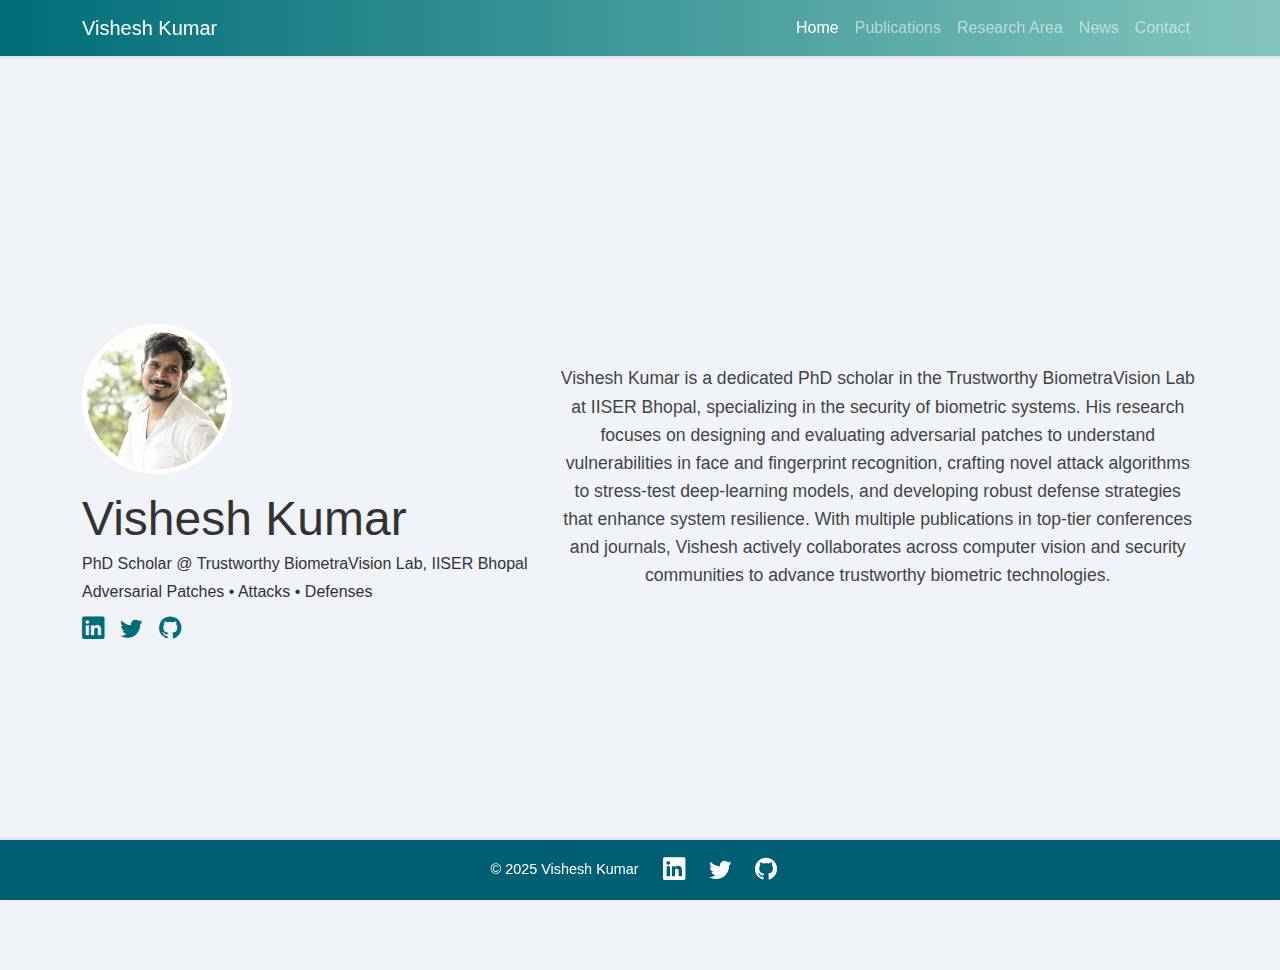
<file: index.html>
<!-- index.html -->
<!DOCTYPE html>
<html lang="en">
<head>
  <meta charset="UTF-8">
  <meta name="viewport" content="width=device-width, initial-scale=1">
  <title>Vishesh Kumar - Home</title>
  <!-- Bootstrap CSS -->
  <link href="https://cdn.jsdelivr.net/npm/bootstrap@5.3.0/dist/css/bootstrap.min.css" rel="stylesheet">
  <!-- Bootstrap Icons -->
  <link href="https://cdn.jsdelivr.net/npm/bootstrap-icons@1.10.5/font/bootstrap-icons.css" rel="stylesheet">
  <link rel="stylesheet" href="css/style.css">
</head>
<body>
  <!-- Navbar -->
  <nav class="navbar navbar-expand-lg navbar-dark custom-navbar fixed-top">
    <div class="container">
      <a class="navbar-brand" href="index.html">Vishesh Kumar</a>
      <button class="navbar-toggler" type="button" data-bs-toggle="collapse" data-bs-target="#navbarNav">
        <span class="navbar-toggler-icon"></span>
      </button>
      <div class="collapse navbar-collapse" id="navbarNav">
        <ul class="navbar-nav ms-auto">
          <li class="nav-item"><a class="nav-link active" href="index.html">Home</a></li>
          <li class="nav-item"><a class="nav-link" href="publications.html">Publications</a></li>
          <li class="nav-item"><a class="nav-link" href="research.html">Research Area</a></li>
          <li class="nav-item"><a class="nav-link" href="news.html">News</a></li>
          <li class="nav-item"><a class="nav-link" href="contact.html">Contact</a></li>
        </ul>
      </div>
    </div>
  </nav>

  <main>
    <!-- Hero Section: two-column layout -->
    <header class="hero">
      <div class="container d-flex flex-wrap align-items-center justify-content-between">
        <!-- Left: photo & title -->
        <div class="hero-left text-center text-md-start mb-4 mb-md-0">
          <img src="assets/images/profile.jpg" alt="Vishesh Kumar" class="profile-img mb-3">
          <h1 class="display-5 mb-1">Vishesh Kumar</h1>
          <p class="mb-1">PhD Scholar @ Trustworthy BiometraVision Lab, IISER Bhopal</p>
          <p class="mb-2">Adversarial Patches • Attacks • Defenses</p>
          <div class="social-icons">
            <a href="https://www.linkedin.com/in/vishesh-rajput-7a277119b/" target="_blank"><i class="bi bi-linkedin"></i></a>
            <a href="https://twitter.com/vishesh_kumar" target="_blank"><i class="bi bi-twitter"></i></a>
            <a href="https://github.com/vishesh-kumar" target="_blank"><i class="bi bi-github"></i></a>
          </div>
        </div>
        <!-- Right: introduction paragraph -->
        <div class="hero-right intro-text">
          <p>
            Vishesh Kumar is a dedicated PhD scholar in the Trustworthy BiometraVision Lab at IISER Bhopal, specializing in the security of biometric systems. His research focuses on designing and evaluating adversarial patches to understand vulnerabilities in face and fingerprint recognition, crafting novel attack algorithms to stress-test deep-learning models, and developing robust defense strategies that enhance system resilience. With multiple publications in top-tier conferences and journals, Vishesh actively collaborates across computer vision and security communities to advance trustworthy biometric technologies.
          </p>
        </div>
      </div>
    </header>
  </main>

  <!-- Footer -->
  <footer class="footer custom-footer text-white fixed-bottom">
    <div class="container d-flex justify-content-center align-items-center">
      <span>&copy; 2025 Vishesh Kumar</span>
      <div class="social-icons ms-3">
        <a href="https://www.linkedin.com/in/vishesh-rajput-7a277119b/" target="_blank"><i class="bi bi-linkedin"></i></a>
        <a href="https://twitter.com/vishesh_kumar" target="_blank"><i class="bi bi-twitter"></i></a>
        <a href="https://github.com/vishesh-kumar" target="_blank"><i class="bi bi-github"></i></a>
      </div>
    </div>
  </footer>

  <!-- Bootstrap JS -->
  <script src="https://cdn.jsdelivr.net/npm/bootstrap@5.3.0/dist/js/bootstrap.bundle.min.js"></script>
  <script src="js/script.js"></script>
</body>
</html>
</file>
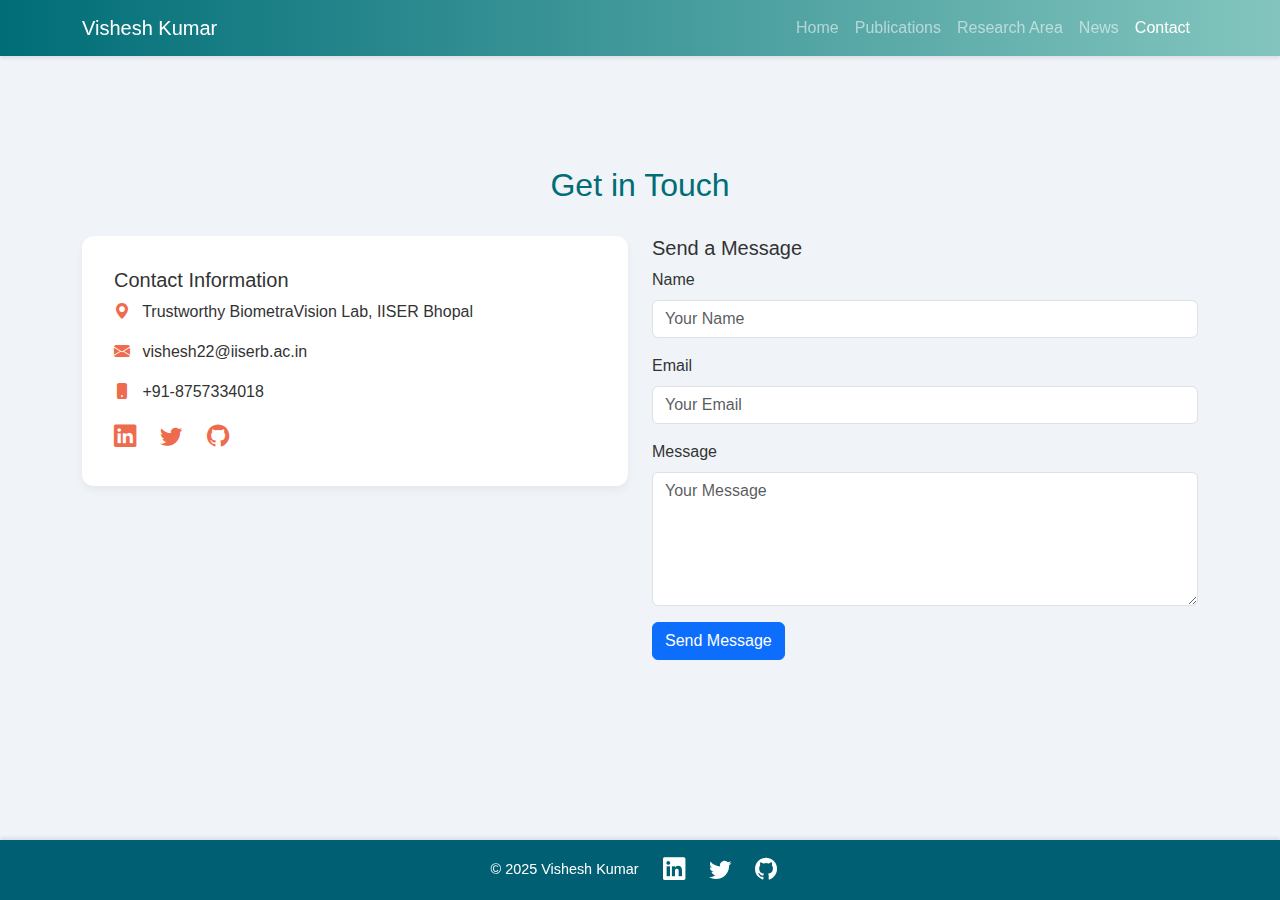
<file: contact.html>
<!-- contact.html -->
<!DOCTYPE html>
<html lang="en">
<head>
  <meta charset="UTF-8">
  <meta name="viewport" content="width=device-width, initial-scale=1">
  <title>Contact</title>
  <link href="https://cdn.jsdelivr.net/npm/bootstrap@5.3.0/dist/css/bootstrap.min.css" rel="stylesheet">
  <link href="https://cdn.jsdelivr.net/npm/bootstrap-icons@1.10.5/font/bootstrap-icons.css" rel="stylesheet">
  <link rel="stylesheet" href="css/style.css">
</head>
<body>
  <nav class="navbar navbar-expand-lg navbar-dark custom-navbar fixed-top">
    <div class="container">
      <a class="navbar-brand" href="index.html">Vishesh Kumar</a>
      <button class="navbar-toggler" type="button" data-bs-toggle="collapse" data-bs-target="#navbarNav">
        <span class="navbar-toggler-icon"></span>
      </button>
      <div class="collapse navbar-collapse" id="navbarNav">
        <ul class="navbar-nav ms-auto">
          <li class="nav-item"><a class="nav-link" href="index.html">Home</a></li>
          <li class="nav-item"><a class="nav-link" href="publications.html">Publications</a></li>
          <li class="nav-item"><a class="nav-link" href="research.html">Research Area</a></li>
          <li class="nav-item"><a class="nav-link" href="news.html">News</a></li>
          <li class="nav-item"><a class="nav-link active" href="contact.html">Contact</a></li>
        </ul>
      </div>
    </div>
  </nav>

  <main class="pt-5 mt-5">
    <section id="contact">
      <div class="container">
        <h2>Get in Touch</h2>
        <div class="row mt-4">
          <div class="col-md-6 mb-4">
            <div class="contact-info">
              <h5>Contact Information</h5>
              <p><i class="bi bi-geo-alt-fill"></i> Trustworthy BiometraVision Lab, IISER Bhopal</p>
              <p><i class="bi bi-envelope-fill"></i> vishesh22@iiserb.ac.in</p>
              <p><i class="bi bi-phone-fill"></i> +91-8757334018</p>
              <div class="social-icons mt-3">
                <a href="https://www.linkedin.com/in/vishesh-rajput-7a277119b/" target="_blank"><i class="bi bi-linkedin"></i></a>
                <a href="https://twitter.com/vishesh_kumar" target="_blank"><i class="bi bi-twitter"></i></a>
                <a href="https://github.com/vishesh-kumar" target="_blank"><i class="bi bi-github"></i></a>
              </div>
            </div>
          </div>
          <div class="col-md-6 mb-4">
            <h5>Send a Message</h5>
            <form>
              <div class="mb-3">
                <label for="name" class="form-label">Name</label>
                <input type="text" class="form-control" id="name" placeholder="Your Name">
              </div>
              <div class="mb-3">
                <label for="email" class="form-label">Email</label>
                <input type="email" class="form-control" id="email" placeholder="Your Email">
              </div>
              <div class="mb-3">
                <label for="message" class="form-label">Message</label>
                <textarea class="form-control" id="message" rows="5" placeholder="Your Message"></textarea>
              </div>
              <button type="submit" class="btn btn-primary">Send Message</button>
            </form>
          </div>
        </div>
      </div>
    </section>
  </main>

  <!-- Footer -->
  <footer class="footer custom-footer text-white fixed-bottom">
    <div class="container d-flex justify-content-center align-items-center">
      <span>&copy; 2025 Vishesh Kumar</span>
      <div class="social-icons ms-3">
        <a href="https://www.linkedin.com/in/vishesh-rajput-7a277119b/" target="_blank"><i class="bi bi-linkedin"></i></a>
        <a href="https://twitter.com/vishesh_kumar" target="_blank"><i class="bi bi-twitter"></i></a>
        <a href="https://github.com/vishesh-kumar" target="_blank"><i class="bi bi-github"></i></a>
      </div>
    </div>
  </footer>

  <script src="https://cdn.jsdelivr.net/npm/bootstrap@5.3.0/dist/js/bootstrap.bundle.min.js"></script>
  <script src="js/script.js"></script>
</body>
</html>
</file>
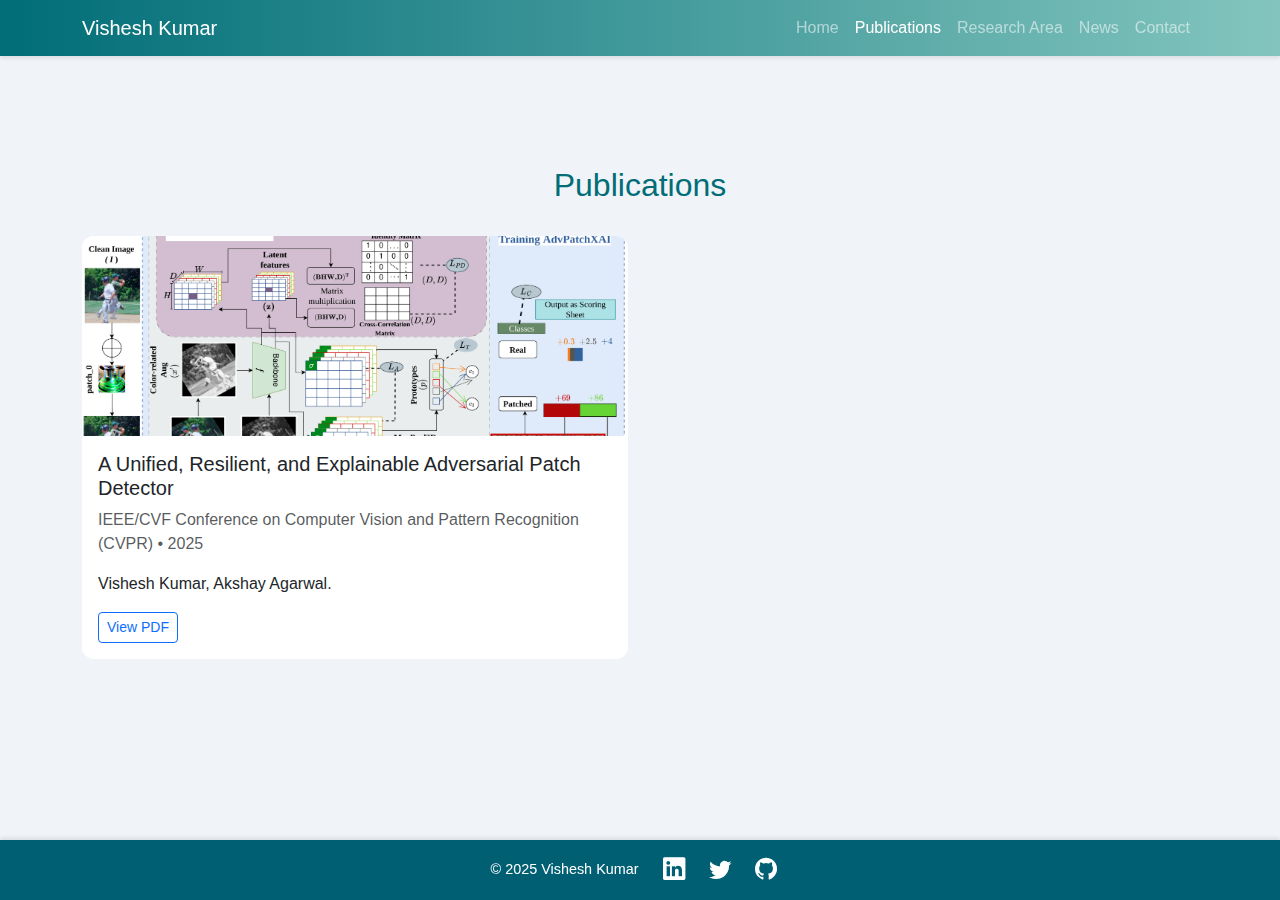
<file: publications.html>
<!-- publications.html -->
<!DOCTYPE html>
<html lang="en">
<head>
  <meta charset="UTF-8">
  <meta name="viewport" content="width=device-width, initial-scale=1">
  <title>Publications</title>
  <link href="https://cdn.jsdelivr.net/npm/bootstrap@5.3.0/dist/css/bootstrap.min.css" rel="stylesheet">
  <link href="https://cdn.jsdelivr.net/npm/bootstrap-icons@1.10.5/font/bootstrap-icons.css" rel="stylesheet">
  <link rel="stylesheet" href="css/style.css">
</head>
<body>
  <nav class="navbar navbar-expand-lg navbar-dark custom-navbar fixed-top">
    <div class="container">
      <a class="navbar-brand" href="index.html">Vishesh Kumar</a>
      <button class="navbar-toggler" type="button" data-bs-toggle="collapse" data-bs-target="#navbarNav">
        <span class="navbar-toggler-icon"></span>
      </button>
      <div class="collapse navbar-collapse" id="navbarNav">
        <ul class="navbar-nav ms-auto">
          <li class="nav-item"><a class="nav-link" href="index.html">Home</a></li>
          <li class="nav-item"><a class="nav-link active" href="publications.html">Publications</a></li>
          <li class="nav-item"><a class="nav-link" href="research.html">Research Area</a></li>
          <li class="nav-item"><a class="nav-link" href="news.html">News</a></li>
          <li class="nav-item"><a class="nav-link" href="contact.html">Contact</a></li>
        </ul>
      </div>
    </div>
  </nav>

  <main class="pt-5 mt-5">
    <section>
      <div class="container">
        <h2>Publications</h2>
        <div class="row">
          <div class="col-md-6 mb-4">
            <div class="card">
              <img src="assets/images/cvpr.png" class="card-img-top" alt="Adversarial Patch Robustness">
              <div class="card-body">
                <h5 class="card-title">A Unified, Resilient, and Explainable Adversarial Patch Detector</h5>
                <p class="text-muted">IEEE/CVF Conference on Computer Vision and Pattern Recognition (CVPR) • 2025</p>
                <p>Vishesh Kumar, Akshay Agarwal.</p>
                <a href="#" class="btn btn-sm btn-outline-primary">View PDF</a>
              </div>
            </div>
          </div>
          <!-- Additional publication cards -->
        </div>
      </div>
    </section>
  </main>

  <!-- Footer -->
  <footer class="footer custom-footer text-white fixed-bottom">
    <div class="container d-flex justify-content-center align-items-center">
      <span>&copy; 2025 Vishesh Kumar</span>
      <div class="social-icons ms-3">
        <a href="https://www.linkedin.com/in/vishesh-rajput-7a277119b/" target="_blank"><i class="bi bi-linkedin"></i></a>
        <a href="https://twitter.com/vishesh_kumar" target="_blank"><i class="bi bi-twitter"></i></a>
        <a href="https://github.com/vishesh-kumar" target="_blank"><i class="bi bi-github"></i></a>
      </div>
    </div>
  </footer>

  <script src="https://cdn.jsdelivr.net/npm/bootstrap@5.3.0/dist/js/bootstrap.bundle.min.js"></script>
  <script src="js/script.js"></script>
</body>
</html>
</file>
<file: css/style.css>
/* css/style.css */
:root {
    --primary-start: #006d77;
    --primary-end: #83c5be;
    --accent: #ee6c4d;
    --footer-bg: #005f73;
    --hero-bg-start: #edf6f9;
    --hero-bg-end: #ffffff;
  }
  
  *, *::before, *::after {
    box-sizing: border-box;
  }
  
  html, body {
    margin: 0;
    padding: 0;
    font-family: 'Segoe UI', Tahoma, Geneva, Verdana, sans-serif;
    background: #f0f4f8;
    color: #333;
    scroll-behavior: smooth;
  }
  
  body {
    padding-top: 70px; /* navbar height */
    padding-bottom: 70px; /* footer height */
  }
  
  .navbar.custom-navbar {
    background: linear-gradient(90deg, var(--primary-start), var(--primary-end));
  }
  
  .navbar {
    box-shadow: 0 2px 4px rgba(0,0,0,0.1);
  }
  
  .hero {
    height: calc(100vh - 70px);
    background: linear-gradient(135deg, var(--hero-start), var(--hero-end));
    position: relative;
    display: flex;
    align-items: center;
    justify-content: center;
    text-align: center;
  }
  
  .profile-img {
    width: 150px;
    height: 150px;
    object-fit: cover;
    border-radius: 50%;
    border: 5px solid #fff;
  }

  .intro-text {
    flex: 1;
    margin-left: 30px;
    font-size: 1.1rem;
    line-height: 1.6;
    color: #444;
  }
  
  .social-icons a {
    font-size: 1.4rem;
    color: #006d77;
    margin-right: 0.75rem;
    transition: color 0.3s, transform 0.3s;
  }
  
  .social-icons a:hover {
    color: var(--accent);
    transform: translateY(-3px);
  }
  
  main {
    flex: 1 0 auto;
  }
  
  h2 {
    color: var(--primary-start);
    margin-bottom: 2rem;
    text-align: center;
  }
  
  .card {
    border: none;
    border-radius: 0.75rem;
    overflow: hidden;
    transition: transform 0.3s, box-shadow 0.3s;
  }
  
  .card:hover {
    transform: translateY(-5px);
    box-shadow: 0 6px 12px rgba(0,0,0,0.1);
  }
  
  .card-img-top {
    object-fit: cover;
    height: 200px;
  }
  
  .accordion-body img {
    max-width: 100%;
    border-radius: 0.5rem;
    margin-bottom: 1rem;
  }
  
/* Footer */
.footer.custom-footer {
  background: var(--footer-bg);
  height: 60px;
  display: flex;
  align-items: center;
  justify-content: center;
  position: fixed;
  bottom: 0;
  width: 100%;
  box-shadow: 0 -2px 4px rgba(0,0,0,0.1);
}

.footer .social-icons a {
  color: #fff;
  margin-left: 0.5rem;
}

.footer span {
  font-size: 0.9rem;
}
  
  .contact-info {
    background: #fff;
    padding: 2rem;
    border-radius: 0.75rem;
    box-shadow: 0 4px 8px rgba(0,0,0,0.05);
  }
  
  .contact-info p {
    margin-bottom: 1rem;
    font-size: 1rem;
  }
  
  .contact-info i {
    color: var(--accent);
    margin-right: 0.5rem;
  }
  
  iframe {
    width: 100%;
    border: none;
    border-radius: 0.75rem;
  }
</file>
